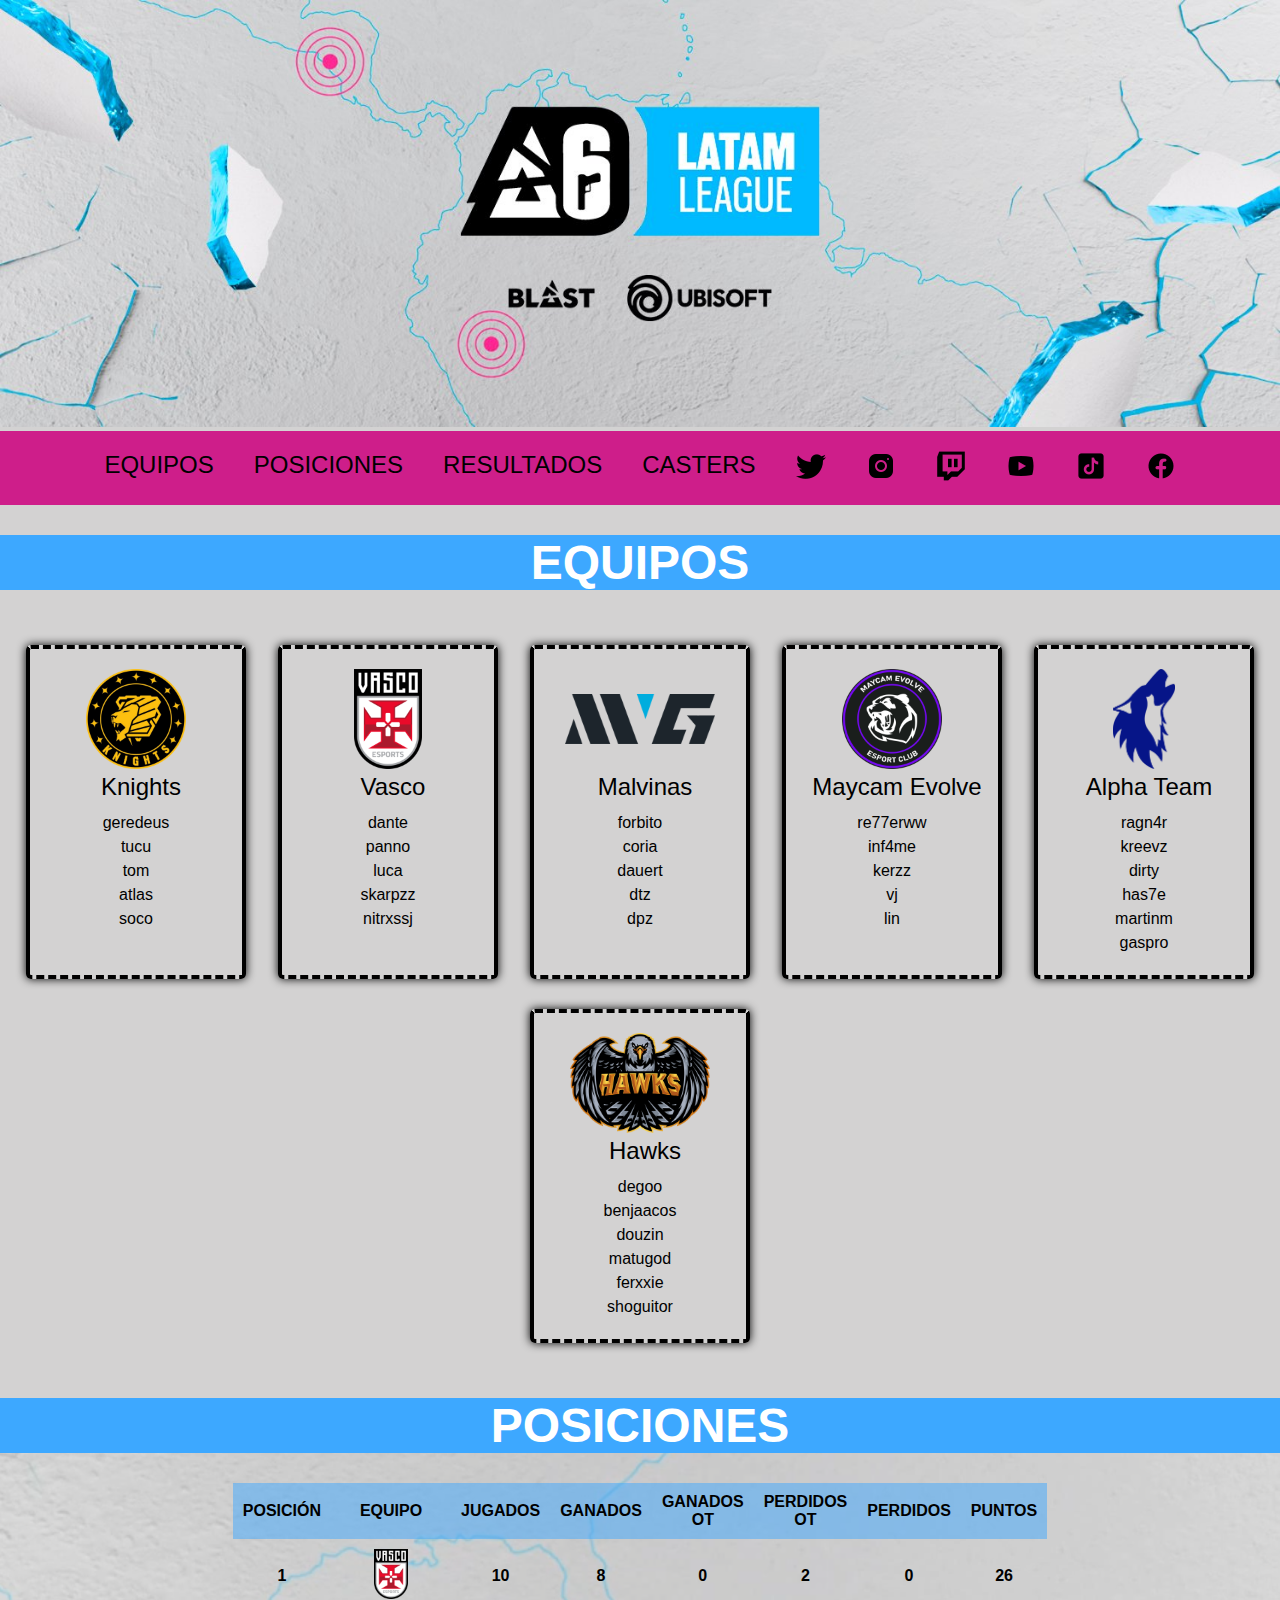
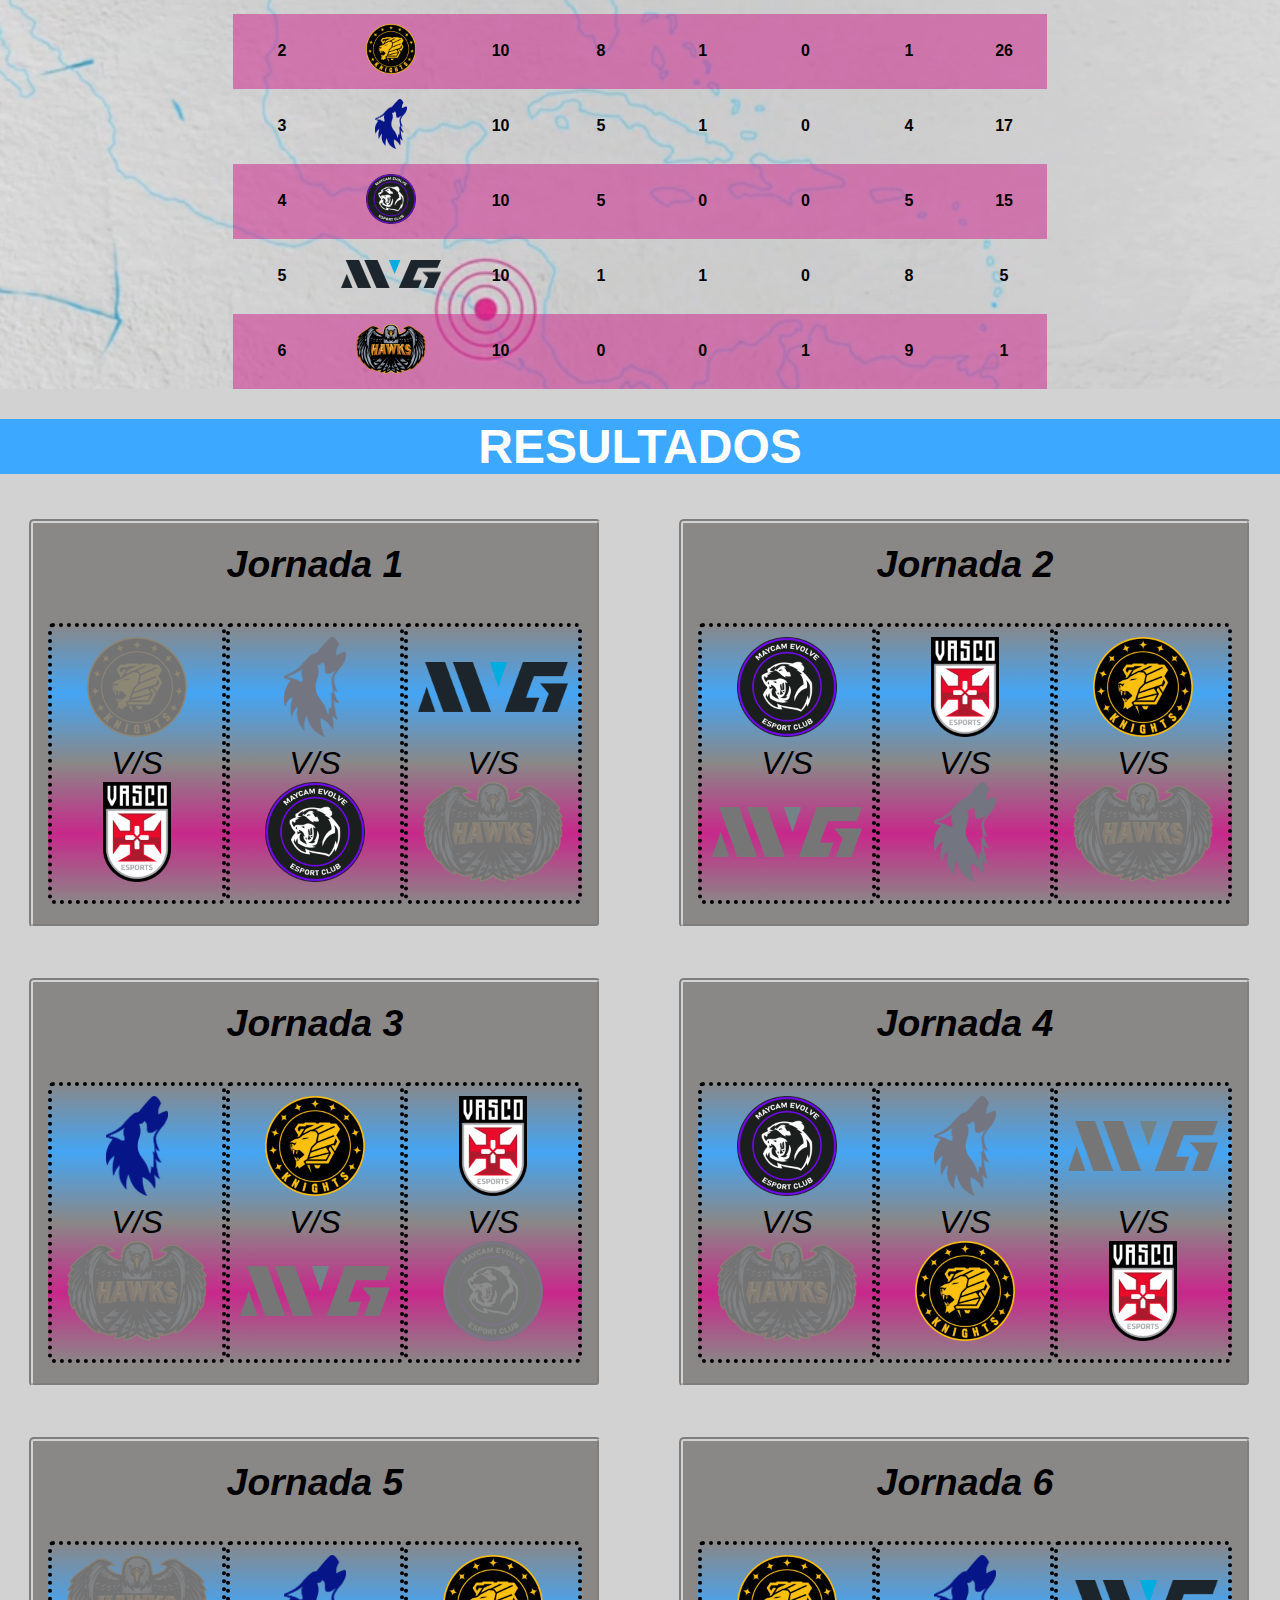
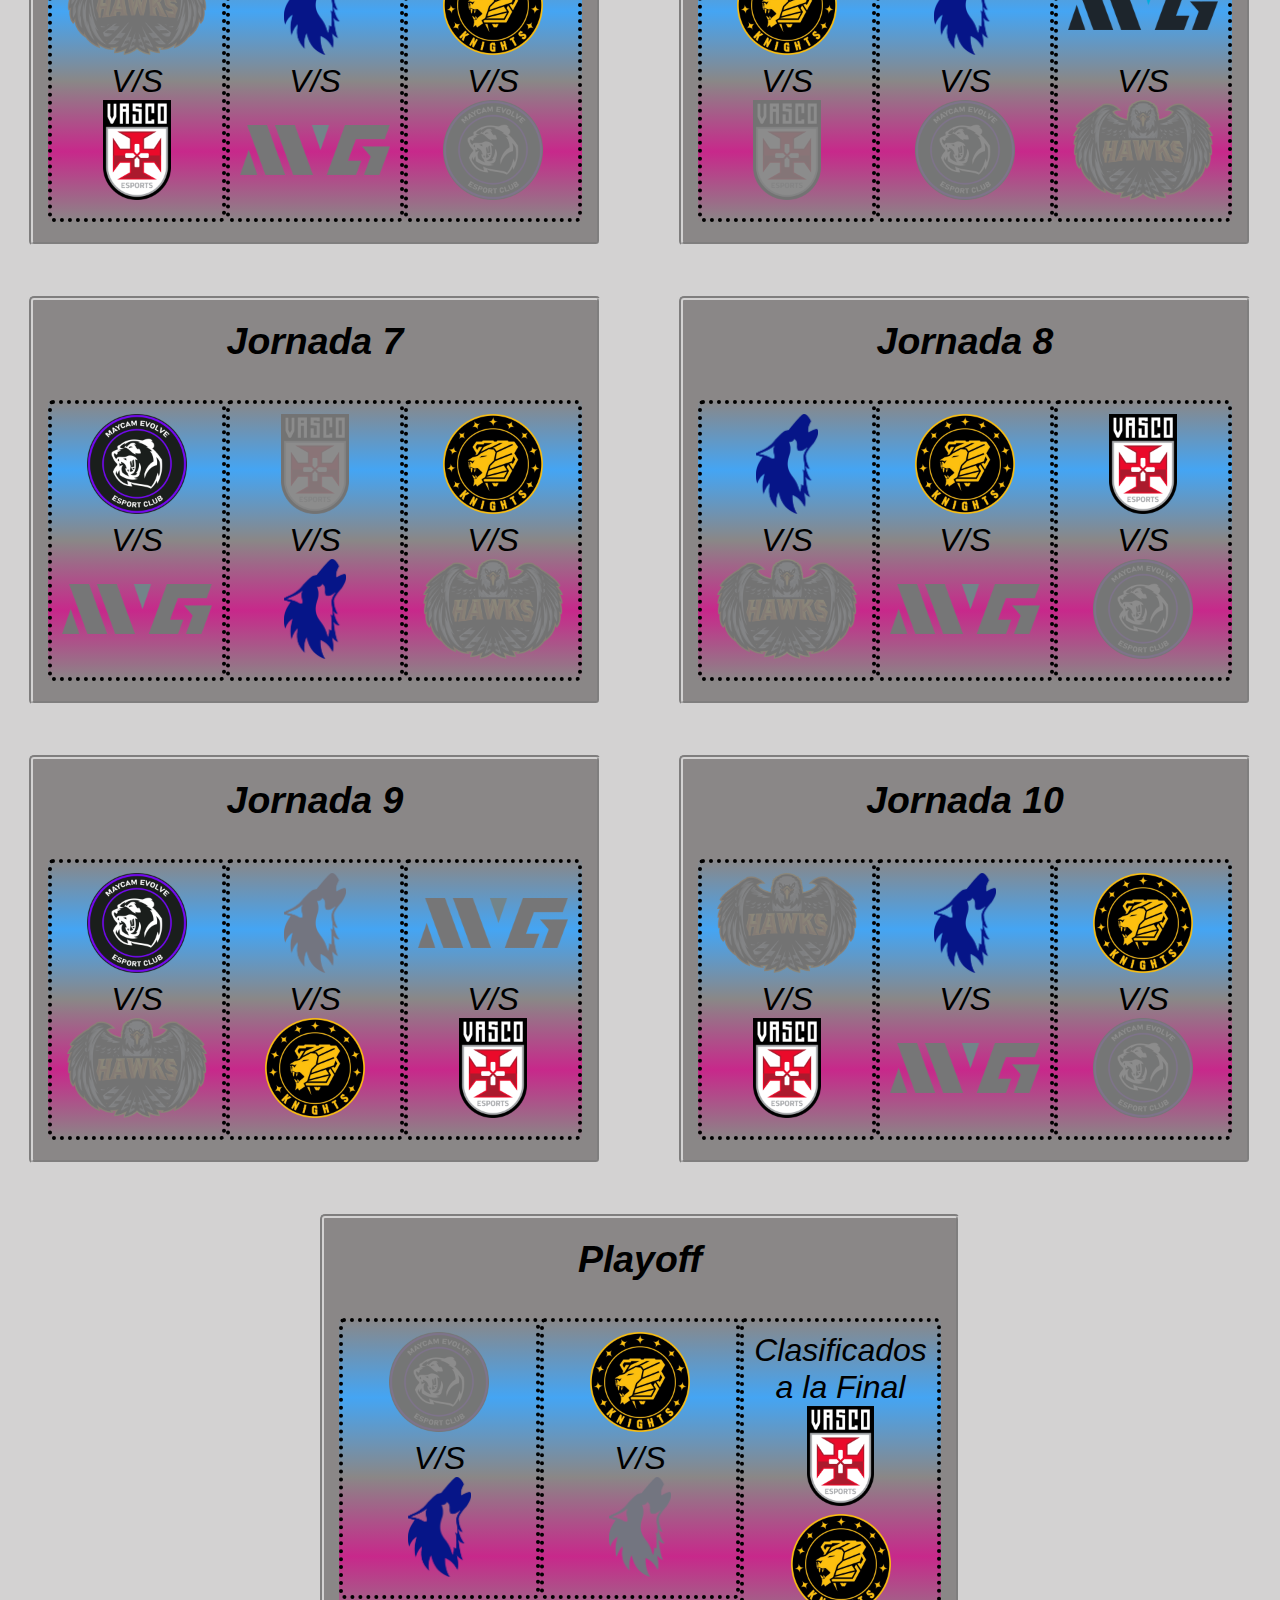
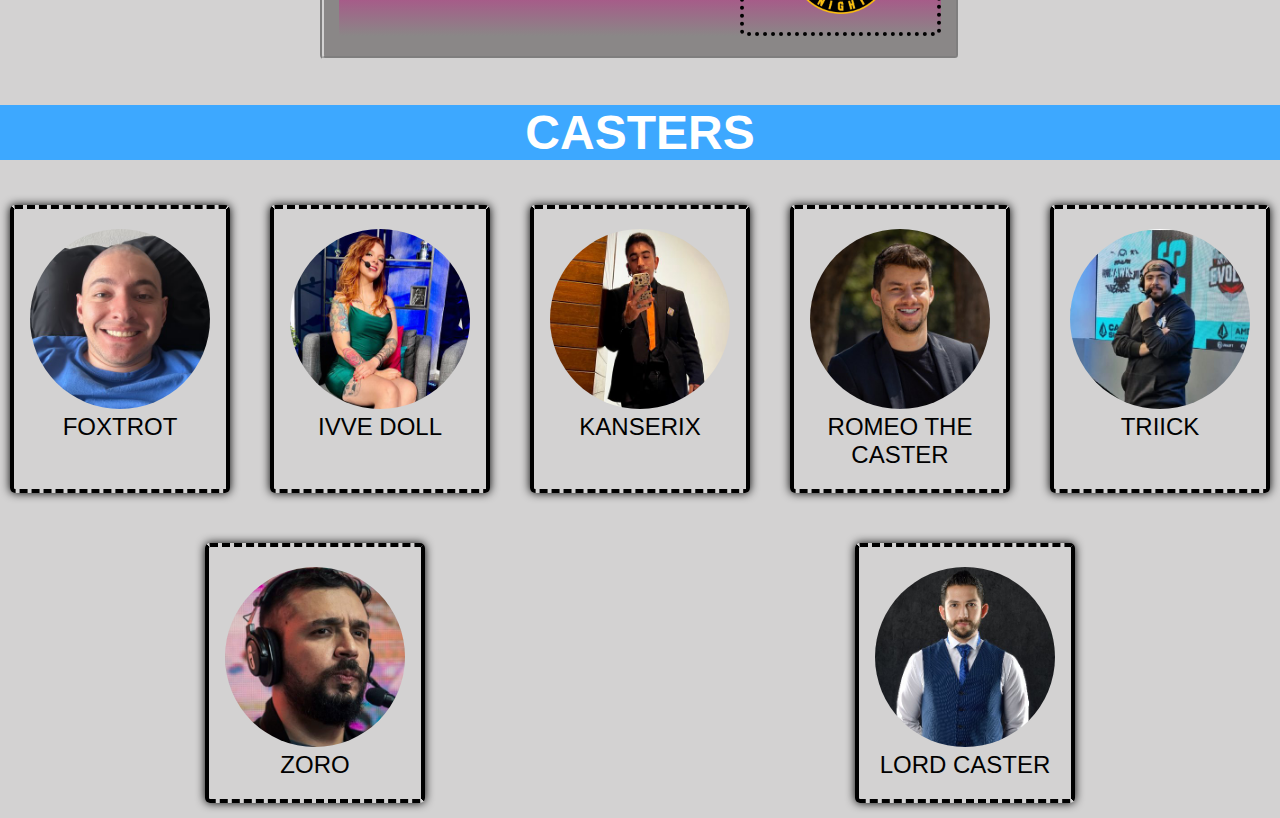
<file: index.html>
<!DOCTYPE html>
<html lang="es">
<head>
    <meta charset="UTF-8">
    <meta name="viewport" content="width=device-width, initial-scale=1.0">
    <title>R6 Blast Latam South</title>
    <link rel="stylesheet" href="style.css">
</head>
<body>
    <header class="hero">
        <img class="main_banner" src="images/latamleague.jpg" alt="LatamLeague">
    </header>

    <nav class="nav">
        <div class="menu">
            <a href="#menu_1" class="nav_link">Equipos</a>

            <a href="#menu_2" class="nav_link">Posiciones</a>

            <a href="#menu_3" class="nav_link">Resultados</a>

            <a href="#menu_4" class="nav_link">Casters</a>
        </div>  

        <div class="redes">
            <a href="https://twitter.com/R6esportsLATAM" target="_blank" class="nav_img">
                <div class="img_redes">
                    <img src="images/icons8-twitter-30.png" alt="twitter" class="img_black">
                    <div class="img_color">
                        <img src="images/icons8-twitter-30-color.png" alt="twitter_color">
                    </div>
                </div>
            </a>

            <a href="https://www.instagram.com/r6esportslatam/" target="_blank" class="nav_img">
                <div class="img_redes">
                    <img src="images/icons8-instagram-30.png" alt="instagram" class="img_black">
                    <div class="img_color">
                        <img src="images/icons8-instagram-30-color.png" alt="instagram_color">
                    </div>
                </div>
            </a>

            <a href="https://www.twitch.tv/rainbow6es" target="_blank" class="nav_img">
                <div class="img_redes">
                    <img src="images/icons8-twitch-30.png" alt="twitch" class="img_black">
                    <div class="img_color">
                        <img src="images/icons8-twitch-30-color.png" alt="twitch_color">
                    </div>
                </div>
            </a>

            <a href="https://www.youtube.com/@Rainbow6ES/streams" target="_blank" class="nav_img">
                <div class="img_redes">
                    <img src="images/icons8-youtube-play-30.png" alt="youtube" class="img_black">
                    <div class="img_color">
                        <img src="images/icons8-youtube-play-30-color.png" alt="youtube_color">
                    </div>
                </div>
            </a>

            <a href="https://www.tiktok.com/@r6esportslatam" target="_blank" class="nav_img">
                <div class="img_redes">
                    <img src="images/icons8-tik-tok-30.png" alt="tiktok" class="img_black">
                    <div class="img_color">
                        <img src="images/icons8-tik-tok-30-color.png" alt="tiktok_color">
                    </div>
                </div>
            </a>

            <a href="https://www.facebook.com/R6esportsLATAM/" target="_blank" class="nav_img">
                <div class="img_redes">
                    <img src="images/icons8-facebook-nuevo-30.png" alt="facebook" class="img_black">
                    <div class="img_color">
                        <img src="images/icons8-facebook-nuevo-30-color.png" alt="facebook_color">
                    </div>
                </div>
            </a>
        </div>

    </nav>


    <div id="menu_1">
    <h2 class="title">Equipos</h2>

        <div class="box_team">

            <span class="teams">
                
                <article class="card_team">
                    <a href="https://twitter.com/KnightsLatam" target="_blank">
                        <img class="logo_team" src="images/Knights.png" alt="Knights_logo">
                        <p class="name_team">Knights</p>
                    </a>
            
                     
                        <div class="player_team">
                            <a href="https://siege.gg/players/2742-geree?period=3+months" target="_blank">
                                <p class="player">geredeus</p>
                            </a>
                            <a href="https://siege.gg/players/2038-tucu?period=3+months" target="_blank">
                                <p class="player">tucu</p>
                            </a>
                            <a href="https://siege.gg/players/2034-tomhagen?period=3+months" target="_blank">
                                <p class="player">tom</p>
                            </a>
                            <a href="https://siege.gg/players/2067-atlas?period=3+months" target="_blank">
                                <p class="player">atlas</p>
                            </a>
                            <a href="https://siege.gg/players/2062-soco?period=3+months" target="_blank">
                                <p class="player">soco</p>
                            </a>
                        </div>
                </article>

                <article class="card_team">
                    <a href="https://twitter.com/vasco_esports" target="_blank">
                        <img src="images/Vasco.png" alt="Vasco_logo" class="logo_team">
                        <p class="name_team">Vasco</p>
                    </a>
                    
                    
                        <div class="player_team">
                            <a href="https://siege.gg/players/3320-dante7?period=3+months" target="_blank">
                                <p class="player">dante</p>
                            </a>
                            <a href="https://siege.gg/players/2910-pnno9?period=3+months" target="_blank">
                                <p class="player">panno</p>
                            </a>
                            <a href="https://siege.gg/players/3321-lucaa?period=3+months" target="_blank">
                                <p class="player">luca</p>
                            </a>
                            <a href="https://siege.gg/players/3092-skarp?period=3+months" target="_blank">
                                <p class="player">skarpzz</p>
                            </a>
                            <a href="https://siege.gg/players/3158-nitro?period=3+months" target="_blank">
                                <p class="player">nitrxssj</p>
                            </a>
                        </div>
                </article>
                
                <article class="card_team">
                    <a href="https://twitter.com/malvinas_gaming" target="_blank">
                        <img src="images/Malvinas.png" alt="Malvinas_logo" class="logo_teams">
                        <p class="name_team">Malvinas</p>
                    </a>
                    
                    
                        <div class="player_team">
                            <a href="https://siege.gg/players/2045-f0rb1?period=3+months" target="_blank">
                                <p class="player">forbito</p>
                            </a>
                            <a href="https://siege.gg/players/3604-koria?period=3+months" target="_blank">
                                <p class="player">coria</p>
                            </a>
                            <a href="https://siege.gg/players/1683-dauert?period=3+months" target="_blank">
                                <p class="player">dauert</p>
                            </a>
                            <a href="https://siege.gg/players/3606-dtz?period=3+months" target="_blank">
                                <p class="player">dtz</p>
                            </a>
                            <a href="https://siege.gg/players/3605-dpz?period=3+months" target="_blank">
                                <p class="player">dpz</p>
                            </a>
                        </div>
                </article>
                
                <article class="card_team"> 
                    <a href="https://twitter.com/MaycamEvolve" target="_blank">       
                        <img src="images/Evolve.png" alt="Evolve_logo" class="logo_team">
                        <p class="name_team">Maycam Evolve</p>
                    </a>
                    
                    
                        <div class="player_team">
                            <a href="https://siege.gg/players/2548-re77er?period=3+months" target="_blank">
                                <p class="player">re77erww</p>
                            </a>
                            <a href="https://siege.gg/players/2457-infame?period=3+months" target="_blank">
                                <p class="player">inf4me</p>
                            </a>
                            <a href="https://siege.gg/players/3214-kerzz?period=3+months" target="_blank">
                                <p class="player">kerzz</p>
                            </a>
                            <a href="https://siege.gg/players/2559-vj?period=3+months" target="_blank">
                                <p class="player">vj</p>
                            </a>
                            <a href="https://siege.gg/players/3607-lean?period=3+months" target="_blank">
                                <p class="player">lin</p>
                            </a>
                        </div>
                </article>

                <article class="card_team">
                    <a href="https://twitter.com/AlphaTeamsLLC" target="_blank">
                        <img src="images/Alpha.png" alt="Apha_logo" class="logo_team">
                        <p class="name_team">Alpha Team</p>
                    </a>
                    
                    
                        <div class="player_team">
                            <a href="https://siege.gg/players/2059-ragn4r?period=3+months" target="_blank">
                                <p class="player">ragn4r</p>
                            </a>
                            <a href="https://siege.gg/players/2915-kreevz?period=3+months" target="_blank">
                                <p class="player">kreevz</p>
                            </a>
                            <a href="https://siege.gg/players/2047-dirty?period=3+months" target="_blank">
                                <p class="player">dirty</p>
                            </a>
                            <a href="https://siege.gg/players/3601-haste?period=3+months" target="_blank">
                                <p class="player">has7e</p>
                            </a>
                            <a href="https://siege.gg/players/3600-martin2k?period=3+months" target="_blank">
                                <p class="player">martinm</p>
                            </a>
                            <a href="https://siege.gg/players/3093-gaspro?period=3+months" target="_blank">
                                <p class="player">gaspro</p>
                            </a>
                        </div>
                </article>
                
                <article class="card_team">
                    <a href="https://twitter.com/HawksLatam" target="_blank">
                        <img src="images/Hawks.png" alt="Hawks_logo" class="logo_team">
                        <p class="name_team">Hawks</p>
                    </a>
                    
                    
                        <div class="player_team">
                            <a href="https://siege.gg/players/2551-dego?period=3+months" target="_blank">
                                <p class="player">degoo</p>
                            </a>
                            <a href="https://siege.gg/players/3419-benjaacos?period=3+months" target="_blank">
                                <p class="player">benjaacos</p>
                            </a>
                            <a href="https://siege.gg/players/3420-dzn7?period=3+months" target="_blank">
                                <p class="player">douzin</p>
                            </a>
                            <a href="https://siege.gg/players/3421-matugot?period=3+months" target="_blank">
                                <p class="player">matugod</p>
                            </a>
                            <a href="https://siege.gg/players/2546-ferchie?period=3+months" target="_blank">
                                <p class="player">ferxxie</p>
                            </a>
                            <a href="https://siege.gg/players/3418-shoguitor?period=3+months" target="_blank">
                                <p class="player">shoguitor</p>
                            </a>
                        </div>
                </article>   
            </span>
        </div>
    </div>
    
    
    <div id="menu_2">
    <h2 class="title">Posiciones</h2>

        <table>
            <thead>
                <tr>
                    <th>Posición</th>
                    <th>Equipo</th>
                    <th>Jugados</th>
                    <th>Ganados</th>
                    <th>Ganados OT</th>
                    <th>Perdidos OT</th>
                    <th>Perdidos</th>
                    <th>Puntos</th>
                </tr>
            </thead>
            <tbody>
                <tr>
                    <td>1</td>
                    <td>
                        <img src="images/Vasco.png" alt="vasco" class="team_table">
                    </td>
                    <td>10</td>
                    <td>8</td>
                    <td>0</td>
                    <td>2</td>
                    <td>0</td>
                    <td>26</td>
                </tr>
                <tr>
                    <td>2</td>
                    <td>
                        <img src="images/Knights.png" alt="Knights" class="team_table">
                    </td>
                    <td>10</td>
                    <td>8</td>
                    <td>1</td>
                    <td>0</td>
                    <td>1</td>
                    <td>26</td>
                </tr>
                <tr>
                    <td>3</td>
                    <td>
                        <img src="images/Alpha.png" alt="Alpha" class="team_table">
                    </td>
                    <td>10</td>
                    <td>5</td>
                    <td>1</td>
                    <td>0</td>
                    <td>4</td>
                    <td>17</td>
                </tr>
                <tr>
                    <td>4</td>
                    <td>
                        <img src="images/Evolve.png" alt="Evolve" class="team_table">
                    </td>
                    <td>10</td>
                    <td>5</td>
                    <td>0</td>
                    <td>0</td>
                    <td>5</td>
                    <td>15</td>
                </tr>
                <tr>
                    <td>5</td>
                    <td>
                        <img src="images/Malvinas.png" alt="Malvinas" class="teams_table">
                    </td>
                    <td>10</td>
                    <td>1</td>
                    <td>1</td>
                    <td>0</td>
                    <td>8</td>
                    <td>5</td>
                </tr>
                <tr>
                    <td>6</td>
                    <td>
                        <img src="images/Hawks.png" alt="Hawks" class="team_table">
                    </td>
                    <td>10</td>
                    <td>0</td>
                    <td>0</td>
                    <td>1</td>
                    <td>9</td>
                    <td>1</td>
                </tr>
            </tbody>
        </table>             

    </div>


    <div id="menu_3">
    <h2 class="title">Resultados</h2>

    <div class="jornada">


        <article class="day_game">
            <div class="day_1">
                <h3>Jornada 1</h3>
                <br>
                    <div class="match">
                        <a href="https://siege.gg/matches/10010-latam-latam-knights-vs-vasco-esports" target="_blank">
                            <article class="game">
                                <img class="logo_team_lose" src="images/Knights.png" alt="Knights_logo"> 
                                <p>V/S</p> 
                                <img src="images/Vasco.png" alt="Vasco_logo" class="logo_team">
                            </article>
                        </a>
                        <a href="https://siege.gg/matches/10011-latam-latam-alpha-team-vs-maycam-evolve" target="_blank">
                            <article class="game">
                                <img src="images/Alpha.png" alt="Apha_logo" class="logo_team_lose"> 
                                <p>V/S</p> 
                                <img src="images/Evolve.png" alt="Evolve_logo" class="logo_team">
                            </article>
                        </a>
                        <a href="https://siege.gg/matches/10012-latam-latam-malvinas-gaming-vs-hawks" target="_blank">
                            <article class="game">
                                <img src="images/Malvinas.png" alt="Malvinas_logo" class="logo_teams"> 
                                <p>V/S</p> 
                                <img src="images/Hawks.png" alt="Hawks_logo" class="logo_team_lose">
                            </article>
                        </a>
                    </div>
            </div>
        </article>

        <article class="day_game">
            <div class="day_2">
                <h3>Jornada 2</h3>
                <br>
                    <div class="match">
                        <a href="https://siege.gg/matches/10015-latam-latam-knights-vs-hawks" target="_blank">
                            <article class="game">
                                <img src="images/Evolve.png" alt="Evolve_logo" class="logo_team"> 
                                <p>V/S</p> 
                                <img src="images/Malvinas.png" alt="Malvinas_logo" class="logo_teams_lose">
                            </article>
                        </a>
                        <a href="https://siege.gg/matches/10014-latam-latam-vasco-esports-vs-alpha-team" target="_blank">
                            <article class="game">
                                <img src="images/Vasco.png" alt="Vasco_logo" class="logo_team"> 
                                <p>V/S</p> 
                                <img src="images/Alpha.png" alt="Apha_logo" class="logo_team_lose">
                            </article>
                        </a>
                        <a href="https://siege.gg/matches/10013-latam-latam-maycam-evolve-vs-malvinas-gaming" target="_blank">
                            <article class="game">
                                <img class="logo_team" src="images/Knights.png" alt="Knights_logo"> 
                                <p>V/S</p> 
                                <img src="images/Hawks.png" alt="Hawks_logo" class="logo_team_lose">
                            </article>
                        </a>
                    </div>
            </div>
        </article>
       
        <article class="day_game">
            <div class="day_3">
                <h3>Jornada 3</h3>
                <br>
                    <div class="match">
                        <a href="https://siege.gg/matches/10016-latam-latam-alpha-team-vs-hawks" target="_blank">
                            <article class="game">
                                <img src="images/Alpha.png" alt="Apha_logo" class="logo_team"> 
                                <p>V/S</p> 
                                <img src="images/Hawks.png" alt="Hawks_logo" class="logo_team_lose">
                            </article>
                        </a>
                        <a href="https://siege.gg/matches/10017-latam-latam-knights-vs-malvinas-gaming" target="_blank">
                            <article class="game">
                                <img class="logo_team" src="images/Knights.png" alt="Knights_logo"> 
                                <p>V/S</p> 
                                <img src="images/Malvinas.png" alt="Malvinas_logo" class="logo_teams_lose">
                            </article>
                        </a>
                        <a href="https://siege.gg/matches/10018-latam-latam-vasco-esports-vs-maycam-evolve" target="_blank">
                            <article class="game">
                                <img src="images/Vasco.png" alt="Vasco_logo" class="logo_team"> 
                                <p>V/S</p> 
                                <img src="images/Evolve.png" alt="Evolve_logo" class="logo_team_lose">
                            </article>
                        </a>
                    </div>
            </div>
        </article>

        <article class="day_game">
            <div class="day_4">
                <h3>Jornada 4</h3>
                <br>
                    <div class="match">
                        <a href="https://siege.gg/matches/10019-latam-latam-maycam-evolve-vs-hawks" target="_blank">
                            <article class="game">
                                <img src="images/Evolve.png" alt="Evolve_logo" class="logo_team"> 
                                <p>V/S</p> 
                                <img src="images/Hawks.png" alt="Hawks_logo" class="logo_team_lose">
                            </article>
                        </a>
                        <a href="https://siege.gg/matches/10020-latam-latam-alpha-team-vs-knights" target="_blank">
                            <article class="game">
                                <img src="images/Alpha.png" alt="Apha_logo" class="logo_team_lose"> 
                                <p>V/S</p> 
                                <img src="images/Knights.png" alt="Knights_logo" class="logo_team">
                            </article>
                        </a>
                        <a href="https://siege.gg/matches/10021-latam-latam-malvinas-gaming-vs-vasco-esports" target="_blank">
                            <article class="game">
                                <img src="images/Malvinas.png" alt="Malvinas_logo" class="logo_teams_lose"> 
                                <p>V/S</p> 
                                <img src="images/Vasco.png" alt="Vasco_logo" class="logo_team">
                            </article>
                        </a>
                    </div>
            </div>
        </article>
        
        <article class="day_game">
            <div class="day_5">
                <h3>Jornada 5</h3>
                <br>
                    <div class="match">
                        <a href="https://siege.gg/matches/10022-latam-latam-hawks-vs-vasco-esports" target="_blank">
                            <article class="game">
                                <img src="images/Hawks.png" alt="Hawks_logo" class="logo_team_lose"> 
                                <p>V/S</p> 
                                <img src="images/Vasco.png" alt="Vasco_logo" class="logo_team">
                            </article>
                        </a>
                        <a href="https://siege.gg/matches/10023-latam-latam-alpha-team-vs-malvinas-gaming" target="_blank">
                            <article class="game">
                                <img src="images/Alpha.png" alt="Apha_logo" class="logo_team"> 
                                <p>V/S</p> 
                                <img src="images/Malvinas.png" alt="Malvinas_logo" class="logo_teams_lose">
                            </article>
                        </a>
                        <a href="https://siege.gg/matches/10024-latam-latam-knights-vs-maycam-evolve" target="_blank">
                            <article class="game">
                                <img class="logo_team" src="images/Knights.png" alt="Knights_logo"> 
                                <p>V/S</p> 
                                <img src="images/Evolve.png" alt="Evolve_logo" class="logo_team_lose">
                            </article>
                        </a>
                    </div>
            </div>
        </article>
        
        <article class="day_game">

            <div class="day_6">
                <h3>Jornada 6</h3>
                <br>
                    <div class="match">
                        <a href="https://siege.gg/matches/10136-latam-latam-knights-vs-vasco-esports" target="_blank">
                            <article class="game">
                                <img class="logo_team" src="images/Knights.png" alt="Knights_logo"> 
                                <p>V/S</p> 
                                <img src="images/Vasco.png" alt="Vasco_logo" class="logo_team_lose">
                            </article>
                        </a>
                        <a href="https://siege.gg/matches/10137-latam-latam-maycam-evolve-vs-alpha-team" target="_blank">
                            <article class="game">
                                <img src="images/Alpha.png" alt="Apha_logo" class="logo_team"> 
                                <p>V/S</p> 
                                <img src="images/Evolve.png" alt="Evolve_logo" class="logo_team_lose">
                            </article>
                        </a>
                        <a href="https://siege.gg/matches/10138-latam-latam-malvinas-gaming-vs-hawks" target="_blank">
                            <article class="game">
                                <img src="images/Malvinas.png" alt="Malvinas_logo" class="logo_teams"> 
                                <p>V/S</p> 
                                <img src="images/Hawks.png" alt="Hawks_logo" class="logo_team_lose">
                            </article>
                        </a>
                    </div>
            </div>
        </article>

        <article class="day_game">
            <div class="day_7">
                <h3>Jornada 7</h3>
                <br>
                    <div class="match">
                        <a href="https://siege.gg/matches/10139-latam-latam-maycam-evolve-vs-malvinas-gaming" target="_blank">
                            <article class="game">
                                <img src="images/Evolve.png" alt="Evolve_logo" class="logo_team"> 
                                <p>V/S</p> 
                                <img src="images/Malvinas.png" alt="Malvinas_logo" class="logo_teams_lose">
                            </article>
                        </a>
                        <a href="https://siege.gg/matches/10140-latam-latam-alpha-team-vs-vasco-esports" target="_blank">
                            <article class="game">
                                <img src="images/Vasco.png" alt="Vasco_logo" class="logo_team_lose"> 
                                <p>V/S</p> 
                                <img src="images/Alpha.png" alt="Apha_logo" class="logo_team">
                            </article>
                        </a>
                        <a href="https://siege.gg/matches/10141-latam-latam-knights-vs-hawks" target="_blank"> 
                            <article class="game">
                                <img class="logo_team" src="images/Knights.png" alt="Knights_logo"> 
                                <p>V/S</p> 
                                <img src="images/Hawks.png" alt="Hawks_logo" class="logo_team_lose">
                            </article>
                        </a>
                    </div>
            </div>
        </article>
       
        <article class="day_game">
            <div class="day_8">
                <h3>Jornada 8</h3>
                <br>
                    <div class="match">
                        <a href="https://siege.gg/matches/10142-latam-latam-hawks-vs-alpha-team" target="_blank">
                            <article class="game">
                                <img src="images/Alpha.png" alt="Apha_logo" class="logo_team"> 
                                <p>V/S</p> 
                                <img src="images/Hawks.png" alt="Hawks_logo" class="logo_team_lose">
                            </article>
                        </a>
                        <a href="https://siege.gg/matches/10143-latam-latam-knights-vs-malvinas-gaming" target="_blank">
                            <article class="game">
                                <img class="logo_team" src="images/Knights.png" alt="Knights_logo"> 
                                <p>V/S</p> 
                                <img src="images/Malvinas.png" alt="Malvinas_logo" class="logo_teams_lose">
                            </article>
                        </a>
                        <a href="https://siege.gg/matches/10144-latam-latam-vasco-esports-vs-maycam-evolve" target="_blank">
                            <article class="game">
                                <img src="images/Vasco.png" alt="Vasco_logo" class="logo_team"> 
                                <p>V/S</p> 
                                <img src="images/Evolve.png" alt="Evolve_logo" class="logo_team_lose">
                            </article>
                        </a>
                    </div>
            </div>
        </article>

        <article class="day_game">
            <div class="day_9">
                <h3>Jornada 9</h3>
                <br>
                    <div class="match">
                        <a href="https://siege.gg/matches/10145-latam-latam-maycam-evolve-vs-hawks" target="_blank">
                            <article class="game">
                                <img src="images/Evolve.png" alt="Evolve_logo" class="logo_team"> 
                                <p>V/S</p> 
                                <img src="images/Hawks.png" alt="Hawks_logo" class="logo_team_lose">
                            </article>
                        </a>
                        <a href="https://siege.gg/matches/10146-latam-latam-alpha-team-vs-knights" target="_blank">
                            <article class="game">
                                <img src="images/Alpha.png" alt="Apha_logo" class="logo_team_lose"> 
                                <p>V/S</p> 
                                <img class="logo_team" src="images/Knights.png" alt="Knights_logo">
                            </article>
                        </a>
                        <a href="https://siege.gg/matches/10147-latam-latam-malvinas-gaming-vs-vasco-esports" target="_blank">
                            <article class="game">
                                <img src="images/Malvinas.png" alt="Malvinas_logo" class="logo_teams_lose"> 
                                <p>V/S</p> 
                                <img src="images/Vasco.png" alt="Vasco_logo" class="logo_team">
                            </article>
                        </a>
                    </div>
            </div>
        </article>
        
        <article class="day_game">
            <div class="day_10">
                <h3>Jornada 10</h3>
                <br>
                    <div class="match">
                         <a href="https://siege.gg/matches/10148-latam-latam-hawks-vs-vasco-esports" target="_blank">
                            <article class="game">
                                <img src="images/Hawks.png" alt="Hawks_logo" class="logo_team_lose"> 
                                <p>V/S</p> 
                                <img src="images/Vasco.png" alt="Vasco_logo" class="logo_team">
                            </article>
                        </a>
                        <a href="https://siege.gg/matches/10149-latam-latam-alpha-team-vs-malvinas-gaming" target="_blank">
                            <article class="game">
                                <img src="images/Alpha.png" alt="Apha_logo" class="logo_team"> 
                                <p>V/S</p> 
                                <img src="images/Malvinas.png" alt="Malvinas_logo" class="logo_teams_lose">
                            </article>
                        </a>
                        <a href="https://siege.gg/matches/10150-latam-latam-knights-vs-maycam-evolve" target="_blank">
                            <article class="game">
                                <img class="logo_team" src="images/Knights.png" alt="Knights_logo"> 
                                <p>V/S</p> 
                                <img src="images/Evolve.png" alt="Evolve_logo" class="logo_team_lose">
                            </article>
                        </a>
                    </div>
            </div>
        </article>

        <article class="day_game">
            <div class="day_11">
                <h3>Playoff</h3>
                <br>
                    <div class="match">
                         <a href="https://siege.gg/matches/10226-latam-latam-alpha-team-vs-maycam-evolve" target="_blank">
                            <article class="game">
                                <img src="images/Evolve.png" alt="Evolve_logo" class="logo_team_lose">
                                <p>V/S</p> 
                                <img src="images/Alpha.png" alt="Apha_logo" class="logo_team"> 
                            </article>
                        </a>
                        <a href="https://siege.gg/matches/10241-latam-latam-knights-vs-alpha-team" target="_blank">
                            <article class="game">
                                <img class="logo_team" src="images/Knights.png" alt="Knights_logo"> 
                                <p>V/S</p> 
                                <img src="images/Alpha.png" alt="Apha_logo" class="logo_team_lose"> 
                            </article>
                        </a>
                        <a href="jornada11.html">
                            <article class="game"> 
                                <p>Clasificados</p>
                                <p>a la Final</p>
                                <img src="images/Vasco.png" alt="Vasco_logo" class="logo_team">
                                <p></p>
                                <img class="logo_team" src="images/Knights.png" alt="Knights_logo"> 
                            </article>
                        </a>
                    </div>
            </div>

        </article>

    </div>
    </div>


    <div id="menu_4">
    <h2 class="title">Casters</h2>

        <div class="caster_box">
            <article class="card_team">
                <a href="https://twitter.com/foxtrot8tv" target="_blank">
                    <img src="images/fox_caster.jpg" alt="Foxtrot" class="caster_img">
                    <p class="cast">Foxtrot</p>
                </a>
            </article>
            <article class="card_team">
                <a href="https://twitter.com/ivve_doll" target="_blank">
                    <img src="images/ivve_caster.jpg" alt="Ivve Doll" class="caster_img">
                    <p class="cast">Ivve Doll</p>
                </a>
            </article>
            <article class="card_team">
                <a href="https://twitter.com/KanserixR6" target="_blank">
                    <img src="images/kan_caster.jpg" alt="Kanserix" class="caster_img">
                    <p class="cast">Kanserix</p>
                </a>
            </article>
            <article class="card_team">
                <a href="https://twitter.com/RomeoTheCaster" target="_blank">
                    <img src="images/romeo_caster.jpg" alt="Romeo The Caster" class="caster_img">
                    <p class="cast">Romeo The Caster</p>
                </a>
            </article>
            <article class="card_team">
                <a href="https://twitter.com/TriicK_R6" target="_blank">
                    <img src="images/triick_caster.jpg" alt="Triick" class="caster_img">
                    <p class="cast">Triick</p>
                </a>
            </article>
            <article class="card_team">
                <a href="https://twitter.com/ZoroElCaster" target="_blank">
                    <img src="images/zoro_caster.jpg" alt="Zoro" class="caster_img">
                    <p class="cast">Zoro</p>
                </a>
            </article>
            <article class="card_team">
                <a href="https://twitter.com/LordCaster" target="_blank">
                    <img src="images/lord_caster.jpg" alt="Lord Caster" class="caster_img">
                    <p class="cast">Lord Caster</p>
                </a>
            </article>
        </div>
    </div>
</body>
</html>
</file>
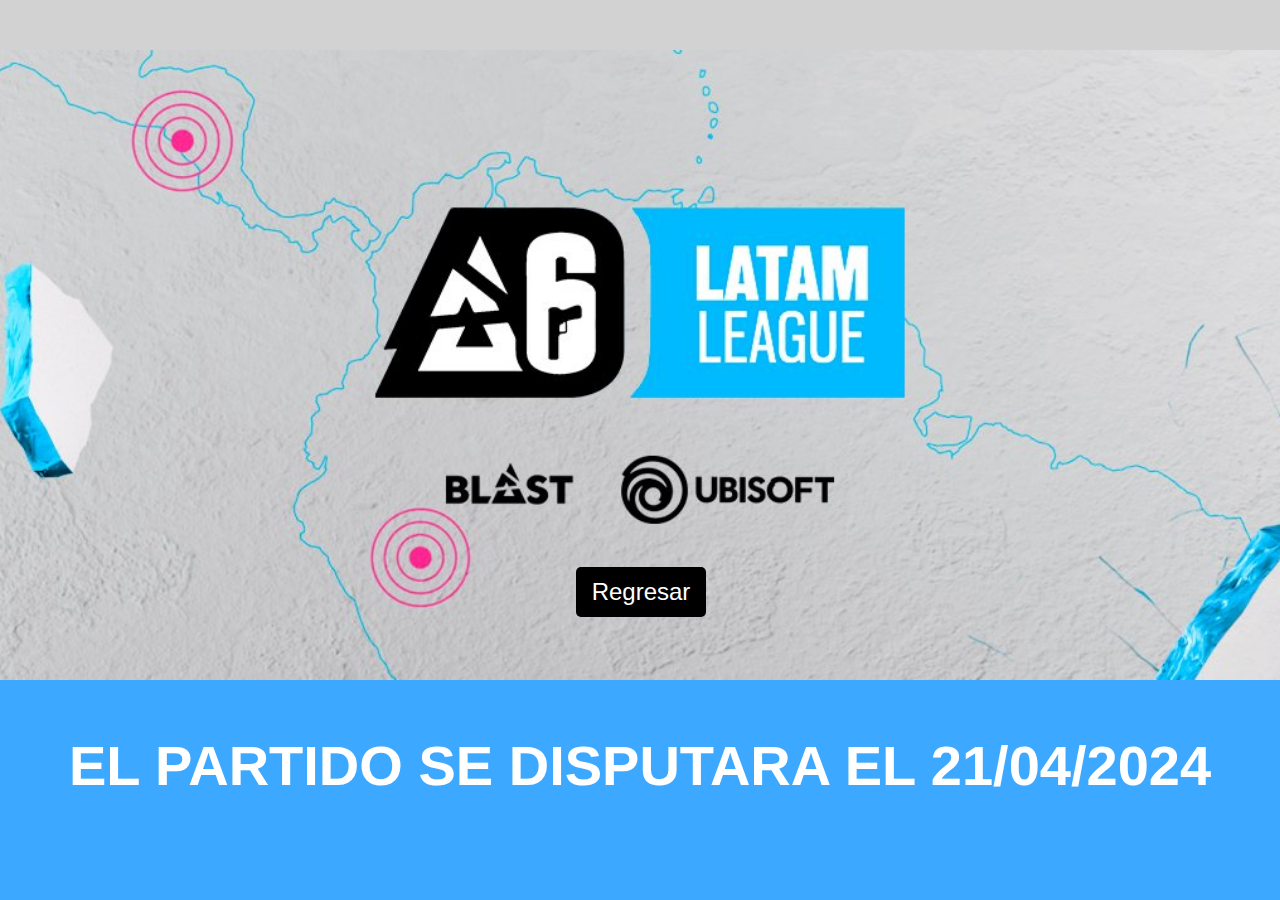
<file: jornada11.html>
<!DOCTYPE html>
<html lang="es">
<head>
    <meta charset="UTF-8">
    <meta name="viewport" content="width=device-width, initial-scale=1.0">
    <title>Resultados pendientes</title>
    <link rel="stylesheet" href="no_play.css">
</head>
<body>
    <header class="hero">
        <div class="btn">
            <a href="index.html#menu_3"  class="back">Regresar</a>
            </div>
            <img class="main_banner" src="images/latamleague.jpg" alt="LatamLeague">
    </header>

    <h1 class="next_match">el partido se disputara el 21/04/2024</h1>
</body>
</html>
</file>
<file: style.css>
*{
    margin: 0;
    box-sizing: border-box;
    font-family: Arial, Helvetica, sans-serif;
}

body{
    background-color: rgb(211, 210, 210);
}

a{
    text-decoration: none;
    color: initial;
}

a:visited{
    color: initial;
}

.main_banner{
    width: 100%;
    height: 100%;
    object-fit: cover;
}

.nav{
    background-color: rgb(206, 30, 138);
    position: sticky;
    top: 0;
    display: flex;
    flex-wrap: wrap;
    justify-content: center;
    z-index: 5;
    object-fit: cover;
}

.menu{
    display: flex;
    font-size: 1.5rem; 
    text-transform: uppercase;
    position: relative;
}

.nav_link{
    margin: 20px;
}

.nav_link:hover{
    color: white;
    text-decoration: underline;
    font-weight: bolder;
}

.redes{
    display: flex;
}

.nav_img{
    margin: 20px;
}

.img_redes{
    position: relative;
}

.img_black{
    opacity: 1;
    transition: opacity 0.3s ease;
}

.img_color{
    position: absolute;
    top: 0;
    left: 0;
    opacity: 0;
    height: 100%;
    width: 100%;
    transition: opacity 0.3s ease;
}

.img_redes:hover .img_color{
    opacity: 1;
}

.img_redes:hover .img_black{
    opacity: 0;
}

.title{
    background-color: rgb(61, 168, 255);
    color: white;
    font-size: 3rem;
    text-align: center;
    margin-top: 30px;
    margin-bottom: 30px;
    text-transform: uppercase;
}

.logo_team{
    height: 100px;
}

.logo_team_lose{
    height: 100px;
    filter: contrast(10%);
}

.logo_teams{
    height:50px;
    width: 150px;
    margin-top: 25px;
    margin-bottom: 25px;
}

.logo_teams_lose{
    height:50px;
    width: 150px;
    margin-top: 25px;
    margin-bottom: 25px;
    filter: contrast(10%)
}

.teams{
    padding: 10px;
    display: flex; 
    flex-wrap: wrap;
}

.name_team{
    font-size:150%;
    padding-left: 10px;
    margin-bottom: 10px;
}

.jornada{
    display: flex;
    gap: 20px;
    flex-wrap: wrap;
    
}

.player_team{
    line-height: 1.5;

}

.card_team{
    background-color: transparent;
    width: 220px;
    padding: 20px 15px;
    margin: 15px auto;
    border: 4px ;
    border-style: dashed solid;
    border-radius: 5px;
    box-shadow: 0 0 10px;
    text-align: center;
}

.day_game{
    background-color: rgb(138, 135, 135);
    text-align: center;
    font-size: 2rem;
    font-style: italic;
    padding: 20px 15px;
    margin: 15px auto;
    border: 4px;
    border-radius: 5px;
    border-style: groove;
    border-color: rgb(211, 210, 210);
}

.match{
    display: grid;
    grid-template-columns: repeat(3, 1fr);
    background: linear-gradient(transparent, rgb(61, 168, 255, 0.9), transparent, rgb(206, 30, 139, 0.9), transparent);
}

.game{
    padding: 10px;
    border: 4px;
    border-radius: 5px;
    border-style: dotted;
}

.game:hover{
    border-color: white;
}

.caster_box{
    display: flex;
    gap: 20px;
    flex-wrap: wrap;
}

.card_team:hover{
    background: linear-gradient(transparent, rgb(61, 168, 255, 0.9), transparent, rgb(206, 30, 139, 0.9), transparent);
}

.caster_img{
    max-width: 180px;
    border-radius: 100px; 
}

.cast{
    font-size: 1.5rem;
    text-transform: uppercase;
}

.player:hover{
    color: rgb(255, 215, 0);
    text-transform: uppercase;
    font-weight: bolder;
}

#menu_2{
    background-image: url(images/fondo-tabla.png);
}

table {
    margin: auto;
    width: 50%;
    border-collapse: collapse;
    margin-bottom: 20px;
    
    background-size: cover;
    border-radius: 5px;
}
th, td {
    text-transform: uppercase;
    padding: 10px;
    text-align: center;
    height: 75px;
    font-weight: bold;
}
th {
    background-color: rgb(61, 168, 255, 0.5);
    height: 50px;
}
tr:nth-child(even) {
    background-color: rgb(206, 30, 138, 0.5);
}
caption {
    font-size: 1.5em;
    margin-bottom: 10px;
}

.team_table{
    height: 50px;
}

.teams_table{
    width: 100px;
}
</file>
<file: no_play.css>
*{
    margin: 0;
    box-sizing: border-box;
    font-family: Arial, Helvetica, sans-serif;
}

body{
    background-color: rgb(211, 210, 210);
}

.hero{
    height: 70vh;

}

.main_banner{
    width: 100%;
    height: 100%;
    z-index: -1;
    object-fit: cover;

}

.btn{
    position: relative;
    top: 90%;
    left: 45%;

}

.back{
    background-color: black;
    color: white;
    text-decoration: none;
    font-size: 1.5rem;
    display: flex;
    max-width: 130px;
    min-height: 50px;
    max-height: 100px;
    align-items: center;
    justify-content: center;
    border-radius: 5px;

}

.back:hover{
    background-color: rgb(206, 30, 139, 0.9);
    color: black;
}

.next_match{
    background-color: rgb(61, 168, 255);
    color: white;
    font-size: 3.5rem;
    text-transform: uppercase;
    height: 30vh;
    align-items: center;
    justify-content: center;
    display: flex;
}
</file>
